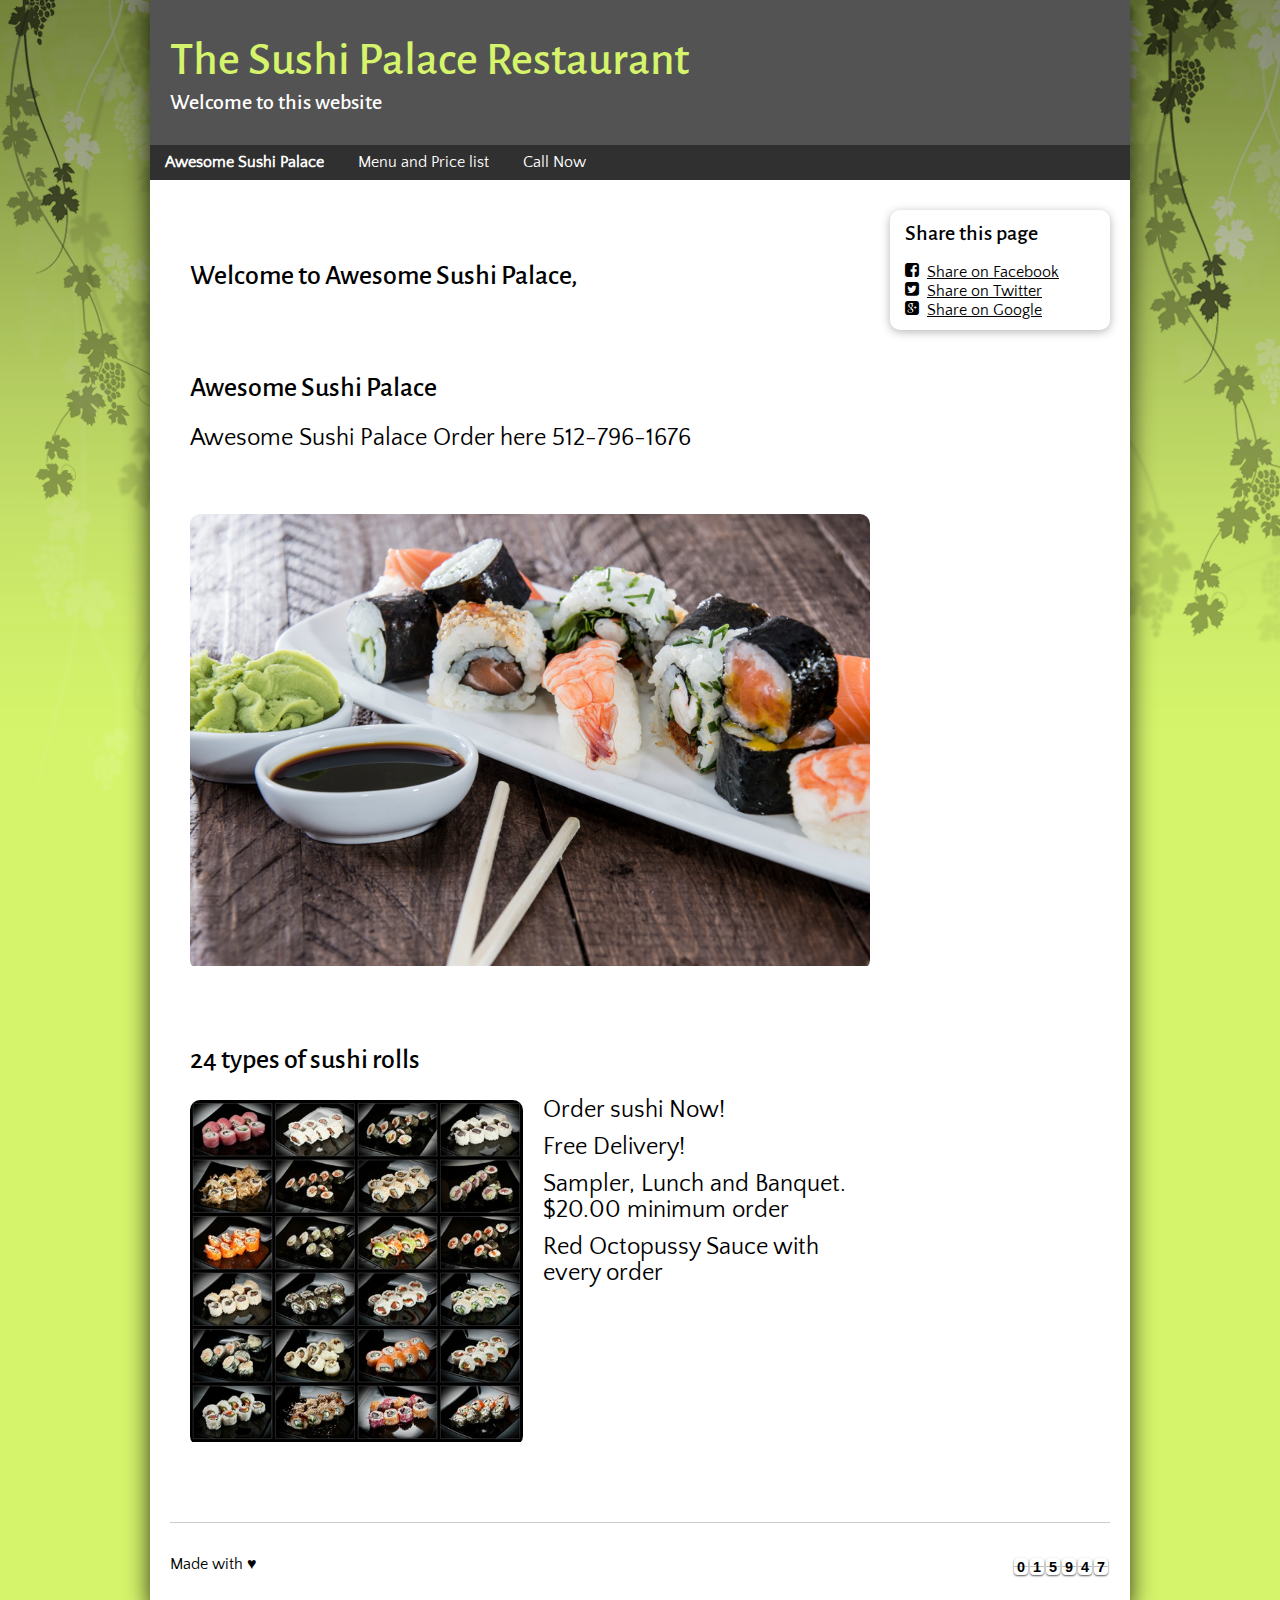
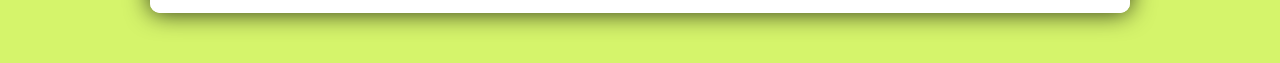
<file: web/index.html>
<!DOCTYPE html>
<html lang="en">

<head>
  <meta charset="UTF-8">
  <title>Awesome Sushi Palace</title>
  <link rel="stylesheet" href="css/_index.css">
</head>

<body>
  <div class="site-wrapper">
    <!-- this is the Header content -->
    <div class=" header-wrapper" id="header">
      <!-- this is the header wrapper -->
      <div class="container">
        <!-- these are the titles -->
        <div class="title-wrapper">
          <div class="title-wrapper-inner">
            <div class="title">
              <a href="index.html" class="title title-link">The Sushi Palace Restaurant</a>
            </div>
            <div class="subtitle">Welcome to this website</div>
          </div>
        </div>
      </div>
      <!-- this is the menu content -->
      <div class="navbar">
        <a class="active" href="index.html">Awesome Sushi Palace</a>
        <a href="menu.html">Menu and Price list</a>
        <a href="call.html">Call Now</a>
      </div>
    </div>
    <div class="content-wrapper" id="content">
      <div class="container">
        <div id="left" class="span9">
          <div class="wrapper">
            <div class="content">
              <div class="row-fluid layout5-row margins-topbottom padding-all">
                <div class="sections-wrapper">
                  <div class="span12">
                    <div class="section article margins-on">
                      <div class="heading wordwrapfix">
                        <h3>Welcome to Awesome Sushi Palace,</h3>
                      </div>
                    </div>
                  </div>
                </div>
              </div>
              <div class="row-fluid layout5-row margins-topbottom padding-all">
                <div class="sections-wrapper">
                  <div class="span12">
                    <div class="section article margins-on">
                      <div class="heading wordwrapfix">
                        <h3>Awesome Sushi Palace</h3>
                      </div>
                      <div class="content">
                        <p><span>Awesome Sushi Palace Order here 512-796-1676</span></p>
                      </div>
                    </div>
                  </div>
                </div>
              </div>
              <div class="row-fluid layout5-row margins-topbottom padding-all">
                <div class="sections-wrapper">
                  <div class="span12">
                    <div class="section article margins-on">
                      <div class="content">
                        <div class="img-simple span12">
                          <div class="image"><img src="images/sushi_01.jpg"></div>
                        </div>
                      </div>
                    </div>
                  </div>
                </div>
              </div>
              <div class="row-fluid layout5-row margins-topbottom padding-all">
                <div class="sections-wrapper">
                  <div class="span12">
                    <div class="section article margins-on">
                      <div class="heading wordwrapfix">
                        <h3>24 types of sushi rolls</h3>
                      </div>
                      <div class="content">
                        <div class="img-simple span6 pull-left">
                          <div class="image"><img src="images/sushi_02.jpg"></div>
                        </div>
                        <p><span>Order sushi Now!</span></p>
                        <p><span>Free Delivery!</span></p>
                        <p><span>Sampler, Lunch and Banquet. $20.00 minimum order</span></p>
                        <p><span>Red Octopussy Sauce with every order</span></p>
                      </div>
                    </div>
                  </div>
                </div>
              </div>
            </div>
          </div>
        </div>
        <div id="right" class="span3">
          <div class="sidebar">
            <div class="wrapper share-box">
              <div class="heading wordwrapfix">
                <h4>Share this page</h4>
              </div>
              <div class="content">
                <div>
                  <ul>
                    <li><a><i class="icon-facebook-sign"></i><span>Share on Facebook</span></a></li>
                    <li><a><i class="icon-twitter-sign"></i><span>Share on Twitter</span></a></li>
                    <li><a><i class="icon-google-plus"></i><span>Share on Google</span></a></li>
                  </ul>
                </div>
              </div>
            </div>
          </div>
        </div>
      </div>
    </div>

    <!-- this is the Footer content -->
    <div class=" footer-wrapper" id="footer">
      <!-- this is the footer wrapper -->
      <div class="container">
        <div class="footer-info">
          <div class="footer-info-text">
            Made with &hearts;
          </div>
        </div>
        <div class="footer-page-counter">
          <span class="footer-page-counter-item">0</span>
          <span class="footer-page-counter-item">1</span>
          <span class="footer-page-counter-item">5</span>
          <span class="footer-page-counter-item">9</span>
          <span class="footer-page-counter-item">4</span>
          <span class="footer-page-counter-item">7</span>
        </div>
      </div>
    </div>
  </div>
</body>

</html>
</file>
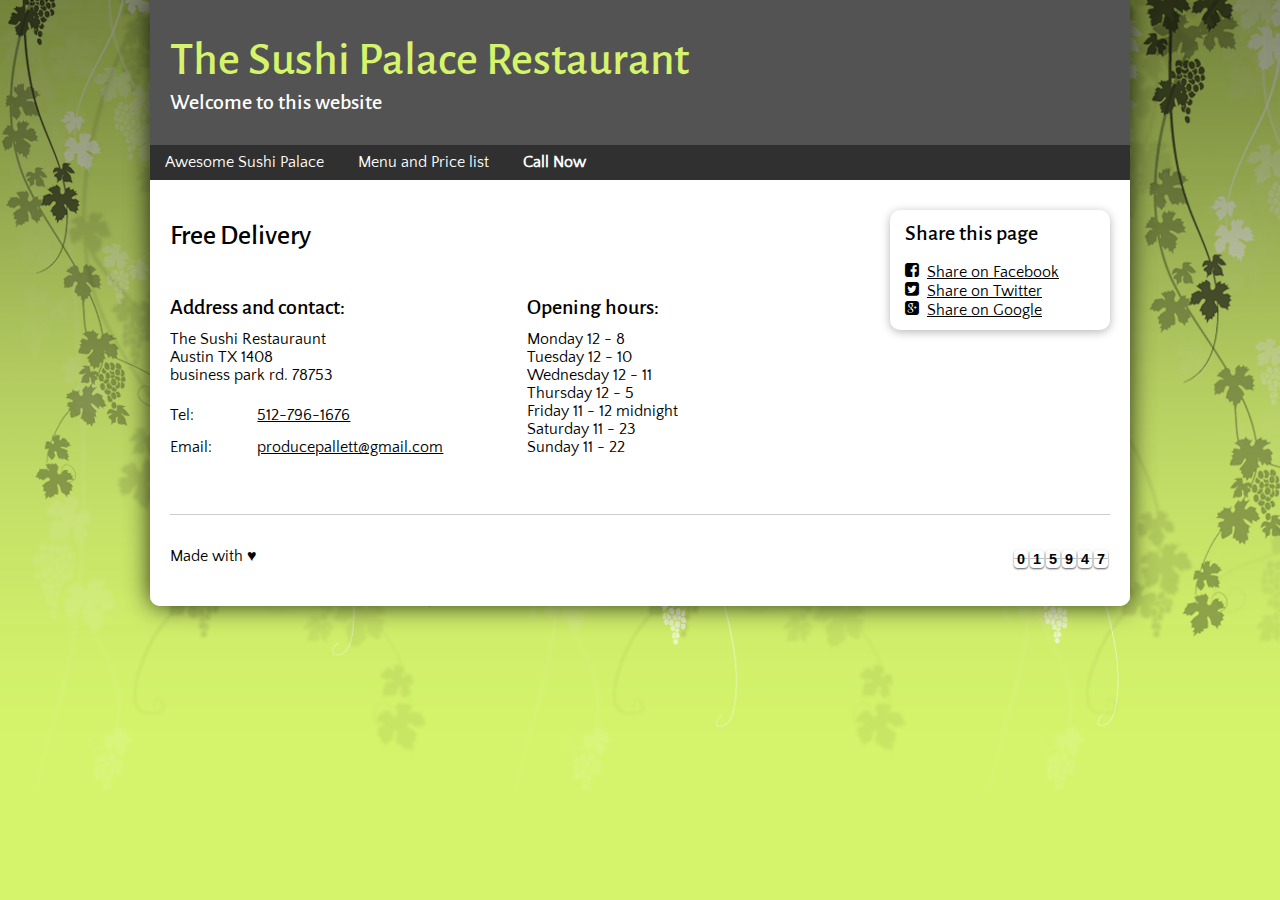
<file: web/call.html>
<!DOCTYPE html>
<html lang="en">

<head>
  <meta charset="UTF-8">
  <title>Awesome Sushi Palace</title>
  <link rel="stylesheet" href="css/_contact.css">
</head>

<body>
  <div class="site-wrapper">
    <!-- this is the Header content -->
    <div class=" header-wrapper" id="header">
      <!-- this is the header wrapper -->
      <div class="container">
        <!-- these are the titles -->
        <div class="title-wrapper">
          <div class="title-wrapper-inner">
            <div class="title">
              <a href="index.html" class="title title-link">The Sushi Palace Restaurant</a>
            </div>
            <div class="subtitle">Welcome to this website</div>
          </div>
        </div>
      </div>
      <!-- this is the menu content -->
      <div class="navbar">
        <a href="index.html">Awesome Sushi Palace</a>
        <a href="menu.html">Menu and Price list</a>
        <a class="active" href="call.html">Call Now</a>
      </div>
    </div>
    <div class="content-wrapper" id="content">
      <div class="container">
        <div id="left" class="span9">
          <div class="wrapper map-page">
            <div class="heading">
              <h1 class="page-title">Free Delivery</h1>
            </div>
            <div class="content">
              <div class="section">
                <div class="content">
                  <div class="row-fluid map-page-info">
                    <div class="span6">
                      <div class="item">
                        <div class="heading">
                          <h4 class="item-title map-page-title">Address and contact:</h4>
                        </div>
                        <div class="content">
                          <div class="country">
                            <p>The Sushi Restauraunt<br>Austin TX 1408<br>business park rd. 78753</p>
                          </div>
                          <div class="row-fluid">
                            <div class="span3">Tel:</div>
                            <div class="span9">
                              <a href="tel:512-796-1676">512-796-1676</a>
                            </div>
                          </div>
                          <div class="row-fluid">
                            <div class="span3">Email:</div>
                            <div class="span9"><a href="mailto:producepallett@gmail.com">producepallett@gmail.com</a></div>
                          </div>
                        </div>
                      </div>
                    </div>
                    <div class="span6">
                      <div class="item">
                        <div class="heading">
                          <h4 class="item-title map-page-title">Opening hours:</h4>
                        </div>
                        <div class="content">
                          <p>Monday 12 - 8<br>Tuesday 12 - 10<br>Wednesday 12 - 11<br>Thursday 12 - 5<br>Friday 11 - 12 midnight<br>Saturday 11 - 23<br>Sunday 11 - 22</p>
                        </div>
                      </div>
                    </div>
                  </div>
                </div>
              </div>
            </div>
          </div>
        </div>
        <div id="right" class="span3">
          <div class="sidebar">
            <div class="wrapper share-box">
              <div class="heading wordwrapfix">
                <h4>Share this page</h4>
              </div>
              <div class="content">
                <div>
                  <ul>
                    <li><a><i class="icon-facebook-sign"></i><span>Share on Facebook</span></a></li>
                    <li><a><i class="icon-twitter-sign"></i><span>Share on Twitter</span></a></li>
                    <li><a><i class="icon-google-plus"></i><span>Share on Google</span></a></li>
                  </ul>
                </div>
              </div>
            </div>
          </div>
        </div>
      </div>
    </div>

    <!-- this is the Footer content -->
    <div class=" footer-wrapper" id="footer">
      <!-- this is the footer wrapper -->
      <div class="container">
        <div class="footer-info">
          <div class="footer-info-text">
            Made with &hearts;
          </div>
        </div>
        <div class="footer-page-counter">
          <span class="footer-page-counter-item">0</span>
          <span class="footer-page-counter-item">1</span>
          <span class="footer-page-counter-item">5</span>
          <span class="footer-page-counter-item">9</span>
          <span class="footer-page-counter-item">4</span>
          <span class="footer-page-counter-item">7</span>
        </div>
      </div>
    </div>
  </div>
</body>

</html>
</file>
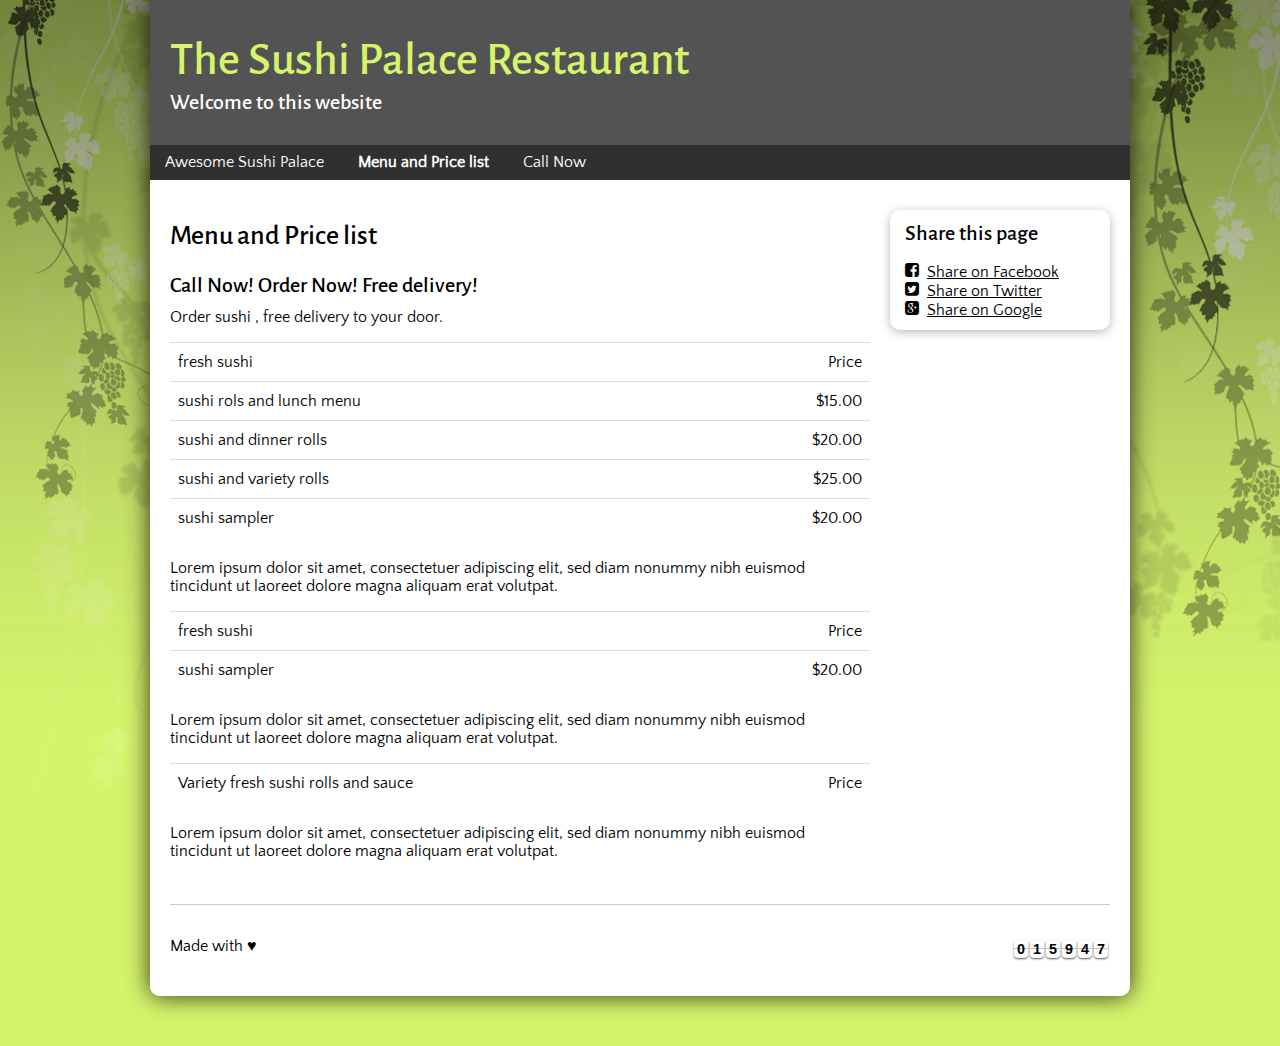
<file: web/menu.html>
<!DOCTYPE html>
<html lang="en">

<head>
  <meta charset="UTF-8">
  <title>Awesome Sushi Palace</title>
  <link rel="stylesheet" href="css/_menu.css">
</head>

<body>
  <div class="site-wrapper">
    <!-- this is the Header content -->
    <div class=" header-wrapper" id="header">
      <!-- this is the header wrapper -->
      <div class="container">
        <!-- these are the titles -->
        <div class="title-wrapper">
          <div class="title-wrapper-inner">
            <div class="title">
              <a href="index.html" class="title title-link">The Sushi Palace Restaurant</a>
            </div>
            <div class="subtitle">Welcome to this website</div>
          </div>
        </div>
      </div>
      <!-- this is the menu content -->
      <div class="navbar">
        <a href="index.html">Awesome Sushi Palace</a>
        <a class="active" href="menu.html">Menu and Price list</a>
        <a href="call.html">Call Now</a>
      </div>
    </div>
    <div class="content-wrapper" id="content">
      <div class="container">
        <div id="left" class="span9">
          <div class="wrapper list list-prices">
            <div class="heading">
              <h1 class="page-title">Menu and Price list</h1>
            </div>
            <div class="content">
              <div class="section">
                <div class="content">
                  <div class="span8">
                    <div class="item">
                      <div class="heading wordwrapfix">
                        <h4>Call Now! Order Now! Free delivery!</h4>
                      </div>
                      <div class="content">
                        <p>Order sushi , free delivery to your door.</p>
                      </div>
                    </div>
                  </div>
                </div>
              </div>
              <div class="section">
                <div class="content">
                  <table class="table">
                    <thead>
                      <tr>
                        <th>fresh sushi</th>
                        <th class="align-right">Price</th>
                      </tr>
                    </thead>
                    <tr>
                      <td>sushi rols and lunch menu</td>
                      <td class="align-right">$15.00</td>
                    </tr>
                    <tr>
                      <td>sushi and dinner rolls</td>
                      <td class="align-right">$20.00</td>
                    </tr>
                    <tr>
                      <td>sushi and variety rolls</td>
                      <td class="align-right">$25.00</td>
                    </tr>
                    <tr>
                      <td>sushi sampler</td>
                      <td class="align-right">$20.00</td>
                    </tr>
                  </table>
                  <p>Lorem ipsum dolor sit amet, consectetuer adipiscing elit, sed diam nonummy nibh euismod tincidunt
                    ut laoreet dolore magna aliquam erat volutpat.</p>
                </div>
              </div>
              <div class="section">
                <div class="content">
                  <table class="table">
                    <thead>
                      <tr>
                        <th>fresh sushi</th>
                        <th class="align-right">Price</th>
                      </tr>
                    </thead>
                    <tr>
                      <td>sushi sampler</td>
                      <td class="align-right">$20.00</td>
                    </tr>
                  </table>
                  <p>Lorem ipsum dolor sit amet, consectetuer adipiscing elit, sed diam nonummy nibh euismod tincidunt
                    ut laoreet dolore magna aliquam erat volutpat.</p>
                </div>
              </div>
              <div class="section">
                <div class="content">
                  <table class="table">
                    <thead>
                      <tr>
                        <th>Variety fresh sushi rolls and sauce</th>
                        <th class="align-right">Price</th>
                      </tr>
                    </thead>
                  </table>
                  <p>Lorem ipsum dolor sit amet, consectetuer adipiscing elit, sed diam nonummy nibh euismod tincidunt
                    ut laoreet dolore magna aliquam erat volutpat.</p>
                </div>
              </div>
            </div>
          </div>
        </div>
        <div id="right" class="span3">
          <div class="sidebar">
            <div class="wrapper share-box">
              <div class="heading wordwrapfix">
                <h4>Share this page</h4>
              </div>
              <div class="content">
                <div>
                  <ul>
                    <li><a><i class="icon-facebook-sign"></i><span>Share on Facebook</span></a></li>
                    <li><a><i class="icon-twitter-sign"></i><span>Share on Twitter</span></a></li>
                    <li><a><i class="icon-google-plus"></i><span>Share on Google</span></a></li>
                  </ul>
                </div>
              </div>
            </div>
          </div>
        </div>
      </div>
    </div>

    <!-- this is the Footer content -->
    <div class=" footer-wrapper" id="footer">
      <!-- this is the footer wrapper -->
      <div class="container">
        <div class="footer-info">
          <div class="footer-info-text">
            Made with &hearts;
          </div>
        </div>
        <div class="footer-page-counter">
          <span class="footer-page-counter-item">0</span>
          <span class="footer-page-counter-item">1</span>
          <span class="footer-page-counter-item">5</span>
          <span class="footer-page-counter-item">9</span>
          <span class="footer-page-counter-item">4</span>
          <span class="footer-page-counter-item">7</span>
        </div>
      </div>
    </div>
  </div>
</body>

</html>
</file>
<file: web/css/_index.css>
@font-face {
    font-family: 'Alegreya Sans';
    font-style: normal;
    font-weight: 500;
    src: local('Alegreya Sans Medium'), local('AlegreyaSans-Medium'), url(../fonts/alegreyasans.woff2) format('woff2');
}

@font-face {
    font-family: 'Quattrocento Sans';
    font-style: normal;
    font-weight: 400;
    src: local('Quattrocento Sans'), local('QuattrocentoSans'), url(../fonts/quattrocentosans.woff2) format('woff2');
}

@font-face {
    font-family: SimpleSite;
    src: url(../fonts/simplesite-webfont-2.ttf) format('truetype'), url(../fonts/simplesite-webfont-2.svg#simplesite) format('svg');
    font-weight: 400;
    font-style: normal
}

[class^=icon-],
[class*=" icon-"] {
    font-family: SimpleSite;
    font-weight: 400;
    font-style: normal;
}

[class^=icon-]::before,
[class*=" icon-"]::before {
    text-decoration: inherit;
    display: inline-block;
}

a [class^=icon-] {
    display: inline;
}

.icon-facebook-sign::before {
    content: '\e83c';
}

.icon-twitter-sign::before {
    content: '\e83d';
}

.icon-google-plus::before {
    content: '\e83b';
}

body {
    margin: 0;
    font-family: 'Quattrocento Sans', 'Arial', sans-serif;
    font-size: 16px;
    color: #000;
    letter-spacing: initial;
    position: relative;
    background-color: #d5f46b;
    background-image: url(../images/wine.png);
    background-repeat: repeat-x;
    background-position: 0 0;
    background-attachment: scroll;
    background-size: auto;
}

.site-wrapper {
    background-color: #fff;
    min-width: 980px;
    width: 980px;
    max-width: 980px;
    padding: 0;
    margin: 0 auto 50px auto;
    border-top: none;
    border-radius: 0 0 10px 10px;
    box-shadow: 0 0 24px rgba(0, 0, 0, .8);
}

.header-wrapper {
    color: #fff;
    background-color: #535353;
}

.container {
    padding: 0 20px 0 20px;
    overflow: auto;
}

.container::before .container::after {
    clear: both;
}

.title-wrapper {
    padding: 30px 0;
}

.header-wrapper .title-wrapper .title {
    color: #d5f46b;
    font-family: 'Alegreya Sans', Arial, sans-serif;
    font-size: 47px;
    line-height: 47px;
    padding: 6px 0;
}

.header-wrapper .title-wrapper .subtitle {
    color: #fff;
    font-family: 'Alegreya Sans', Arial, sans-serif;
    font-size: 22px;
    line-height: 22px;
    padding: 2px 0;
}

a.title {
    text-decoration: none;
}

a.title:hover {
    text-decoration: underline;
}

.header-wrapper .navbar {
    position: relative;
}

.navbar {
    font-family: 'Quattrocento Sans', Arial, sans-serif;
    font-size: 16px;
    background-color: #303030;
}

.navbar a {
    display: inline-block;
    color: #fff;
    text-decoration: none;
    padding: 0 15px;
    line-height: 35px;
}

.navbar a:hover {
    text-decoration: underline;
}

.navbar a.active {
    font-weight: 700;
}

.content-wrapper {
    overflow: auto;
}

.content-wrapper>.container {
    display: block;
}

.content-wrapper>.container>div {
    padding: 30.4px 0 22px 0;
    display: block;
    float: left;
}

.span9 {
    width: 74.46808511%;
}

.span3 {
    width: 23.40425532%;
}

#left {
    margin-left: 0;
}

#right {
    margin-left: 2.12765957%;
}

.wrapper>.heading h4,
.section>.heading h4,
.sidebar .wrapper>.heading h4,
.sidebar .section>.heading h4 {
    font-family: 'Alegreya Sans', Arial, sans-serif;
    font-size: 22px;
    line-height: 24px;
    font-weight: 400;
}

.wrapper>.heading h3,
.section>.heading h3,
.sidebar .wrapper>.heading h3,
.sidebar .section>.heading h3,
.wrapper>.heading h4,
.section>.heading h4,
.sidebar .wrapper>.heading h4,
.sidebar .section>.heading h4 {
    margin: 0
}

.wrapper>.heading {
    padding: 9.6px 0;
}

.span6 {
    float: left;
    width: 48.93617021%;
}

img {
    max-width: 100%;
    height: auto;
}

div.img-simple {
    background: 0 0;
    padding: 0;
    margin: 3px 0 8px;
}

div.img-simple.pull-left {
    margin-top: 3px!important;
    margin-right: 20px!important;
}

div.img-simple .image {
    overflow: hidden;
    display: inline-block;
    border-radius: 10px;
    max-width: 100%;
}

p {
    margin: 0 0 11px;
}

.section {
    margin-top: 16px;
    overflow: auto;
}

.wrapper>.content> :last-child,
.section>.content> :last-child,
.sidebar .wrapper>.content> :last-child,
.sidebar .section>.content> :last-child {
    margin-bottom: 0;
}

.sidebar .wrapper {
    background: #fff;
    box-shadow: 0 2px 10px rgba(0, 0, 0, .29);
    border-radius: 10px;
}

.sidebar .wrapper>.heading {
    margin: 0;
    padding: 11px 15px;
}

.sidebar .wrapper>.content {
    margin: 0;
    padding: 11px 15px;
}

.sidebar .wrapper>.heading+.content {
    padding-top: 5.5px;
}

.sidebar .share-box ul {
    list-style: none;
    margin: 0;
    padding: 0;
}

.content-wrapper a,
.sidebar a {
    color: #000;
    text-decoration: underline;
}

.sidebar .share-box ul>li>a>i {
    text-decoration: none !important;
    line-height: normal;
}

.sidebar .share-box ul>li i+span {
    margin-left: 8px;
}

.footer-wrapper {
    color: #000;
    background-color: #fff;
    height: auto;
    border-radius: 0 0 10px 10px;
}

.footer-wrapper>.container {
    border-top: 1px solid rgba(0, 0, 0, .2);
    padding: 32px 0 22px 0;
    margin: 0 20px;
}

.footer-wrapper .footer-info {
    float: left;
    max-width: 75%;
    font-size: 16px;
}

.footer-wrapper .footer-page-counter {
    float: right;
    margin: 0 0 16px 0;
}

.footer-wrapper .footer-page-counter .footer-page-counter-item {
    background: #fff;
    font-size: 14.4px;
    font-family: Arial, sans-serif;
    line-height: 14.4px;
    padding: 2px 2px 1px;
    margin: 3px 2px 0 0;
    border: solid 0 #000;
    border-radius: 4px;
    box-shadow: 0 1px 2px #595959;
    float: left;
    text-align: center;
    font-weight: 700;
    width: 10px;
    position: relative;
}

.footer-wrapper .footer-page-counter .footer-page-counter-item::before {
    content: "";
    display: block;
    height: 1px;
    position: absolute;
    top: 52%;
    left: 0;
    margin-top: -1px;
    background: rgba(0, 0, 0, .25);
    width: 100%;
}

.row-fluid [class*="span"] {
    display: block;
    min-height: 32px;
    float: left;
    margin-left: 2.12765957%;
}

.row-fluid [class*="span"]:first-child {
    margin-left: 0;
}

body .wrapper .content .row-fluid {
    width: 100%;
    overflow: auto;
}

body .wrapper .content .row-fluid.padding-all {
    margin-left: 20px;
}

body .row-fluid.margins-topbottom {
    margin: 20px 0px;
}

.row-fluid .span12 {
    width: 100%;
}

body .section.margins-on {
    padding: 20px 20px 20px 0;
    margin: 0;
}

.section>.heading {
    font-size: 20px;
    padding: 9.6px 0;
    margin: 0;
}

h3 {
    font-family: 'Alegreya Sans', Arial, sans-serif;
    font-size: 28px;
    font-weight: 500;
    line-height: 32.8px;
}

.section>.heading h3 {
    font-family: 'Alegreya Sans', Arial, sans-serif;
    font-weight: 500;
    line-height: 32.8px;
}

p>span {
    font-size: 24px;
}

.wordwrapfix {
    word-wrap: break-word;
}

.section:first-child>.heading+.content {
    padding-top: 11px;
}

.section:last-child {
    border-bottom: 0;
}

.wrapper>.heading+.content {
    padding-top: 11px;
}

.wrapper>.content {
    padding: 22px 0;
    margin: 0
}

.section:first-child {
    padding-top: 0;
    margin-top: 0;
}

body .content-wrapper .wrapper>.content:first-child {
    padding-top: 0;
}
</file>
<file: web/css/_contact.css>
@font-face {
    font-family: 'Alegreya Sans';
    font-style: normal;
    font-weight: 500;
    src: local('Alegreya Sans Medium'), local('AlegreyaSans-Medium'), url(../fonts/alegreyasans.woff2) format('woff2');
}

@font-face {
    font-family: 'Quattrocento Sans';
    font-style: normal;
    font-weight: 400;
    src: local('Quattrocento Sans'), local('QuattrocentoSans'), url(../fonts/quattrocentosans.woff2) format('woff2');
}

@font-face {
    font-family: SimpleSite;
    src: url(../fonts/simplesite-webfont-2.ttf) format('truetype'), url(../fonts/simplesite-webfont-2.svg#simplesite) format('svg');
    font-weight: 400;
    font-style: normal
}

[class^=icon-],
[class*=" icon-"] {
    font-family: SimpleSite;
    font-weight: 400;
    font-style: normal;
}

[class^=icon-]::before,
[class*=" icon-"]::before {
    text-decoration: inherit;
    display: inline-block;
}

a [class^=icon-] {
    display: inline;
}

.icon-facebook-sign::before {
    content: '\e83c';
}

.icon-twitter-sign::before {
    content: '\e83d';
}

.icon-google-plus::before {
    content: '\e83b';
}

body {
    margin: 0;
    font-family: 'Quattrocento Sans', 'Arial', sans-serif;
    font-size: 16px;
    color: #000;
    letter-spacing: initial;
    position: relative;
    background-color: #d5f46b;
    background-image: url(../images/wine.png);
    background-repeat: repeat-x;
    background-position: 0 0;
    background-attachment: scroll;
    background-size: auto;
}

.site-wrapper {
    background-color: #fff;
    min-width: 980px;
    width: 980px;
    max-width: 980px;
    padding: 0;
    margin: 0 auto 50px auto;
    border-top: none;
    border-radius: 0 0 10px 10px;
    box-shadow: 0 0 24px rgba(0, 0, 0, .8);
}

.header-wrapper {
    color: #fff;
    background-color: #535353;
}

.container {
    padding: 0 20px 0 20px;
    overflow: auto;
}

.container::before .container::after {
    clear: both;
}

.title-wrapper {
    padding: 30px 0;
}

.header-wrapper .title-wrapper .title {
    color: #d5f46b;
    font-family: 'Alegreya Sans', Arial, sans-serif;
    font-size: 47px;
    line-height: 47px;
    padding: 6px 0;
}

.header-wrapper .title-wrapper .subtitle {
    color: #fff;
    font-family: 'Alegreya Sans', Arial, sans-serif;
    font-size: 22px;
    line-height: 22px;
    padding: 2px 0;
}

a.title {
    text-decoration: none;
}

a.title:hover {
    text-decoration: underline;
}

.header-wrapper .navbar {
    position: relative;
}

.navbar {
    font-family: 'Quattrocento Sans', Arial, sans-serif;
    font-size: 16px;
    background-color: #303030;
}

.navbar a {
    display: inline-block;
    color: #fff;
    text-decoration: none;
    padding: 0 15px;
    line-height: 35px;
}

.navbar a:hover {
    text-decoration: underline;
}

.navbar a.active {
    font-weight: 700;
}

.content-wrapper {
    overflow: auto;
}

.content-wrapper>.container {
    display: block;
}

.content-wrapper>.container>div {
    padding: 30.4px 0 22px 0;
    display: block;
    float: left;
}

.span9 {
    width: 74.46808511%;
}

.span3 {
    width: 23.40425532%;
}

#left {
    margin-left: 0;
}

#right {
    margin-left: 2.12765957%;
}

.wrapper>.heading h4,
.section>.heading h4,
.sidebar .wrapper>.heading h4,
.sidebar .section>.heading h4 {
    font-family: 'Alegreya Sans', Arial, sans-serif;
    font-size: 22px;
    line-height: 24px;
    font-weight: 400;
}

.wrapper>.heading h1,
.section>.heading h1,
.item>.heading h1,
.sidebar .wrapper>.heading h1,
.sidebar .section>.heading h1,
.wrapper>.heading h4,
.section>.heading h4,
.item>.heading h4,
.sidebar .wrapper>.heading h4,
.sidebar .section>.heading h4 {
    margin: 0
}

.wrapper>.heading h1 {
    font-family: 'Alegreya Sans', Arial, sans-serif;
    font-weight: 500;
    line-height: 32.8px;
}

.item>.heading h4 {
    font-family: 'Alegreya Sans', Arial, sans-serif;
    font-size: 22px;
    line-height: 24px;
    font-weight: 500;
}

.wrapper>.heading {
    padding: 9.6px 0;
}

.page-title {
    font-size: 28px;
}

.item {
    margin-top: 0;
    padding-top: 0;
    overflow: auto;
}

.item>.heading {
    padding: 0;
    margin: 0 0 11px;
}

.item>.heading h4 {
    padding: 0;
}

.item>.heading h4 a {
    font-size: 22px;
    font-weight: 800;
    line-height: 24px;
}

.span6 {
    float: left;
    width: 48.93617021%;
}

p {
    margin: 0 0 11px;
}

.section {
    margin-top: 16px;
    overflow: auto;
}

.wrapper>.content> :last-child,
.section>.content> :last-child,
.item>.content> :last-child,
.sidebar .wrapper>.content> :last-child,
.sidebar .section>.content> :last-child {
    margin-bottom: 0;
}

.sidebar .wrapper {
    background: #fff;
    box-shadow: 0 2px 10px rgba(0, 0, 0, .29);
    border-radius: 10px;
}

.sidebar .wrapper>.heading {
    margin: 0;
    padding: 11px 15px;
}

.sidebar .wrapper>.content {
    margin: 0;
    padding: 11px 15px;
}

.sidebar .wrapper>.heading+.content {
    padding-top: 5.5px;
}

.sidebar .share-box ul {
    list-style: none;
    margin: 0;
    padding: 0;
}

.content-wrapper a,
.sidebar a {
    color: #000;
    text-decoration: underline;
}

.sidebar .share-box ul>li>a>i {
    text-decoration: none !important;
    line-height: normal;
}

.sidebar .share-box ul>li i+span {
    margin-left: 8px;
}

.footer-wrapper {
    color: #000;
    background-color: #fff;
    height: auto;
    border-radius: 0 0 10px 10px;
}

.footer-wrapper>.container {
    border-top: 1px solid rgba(0, 0, 0, .2);
    padding: 32px 0 22px 0;
    margin: 0 20px;
}

.footer-wrapper .footer-info {
    float: left;
    max-width: 75%;
    font-size: 16px;
}

.footer-wrapper .footer-page-counter {
    float: right;
    margin: 0 0 16px 0;
}

.footer-wrapper .footer-page-counter .footer-page-counter-item {
    background: #fff;
    font-size: 14.4px;
    font-family: Arial, sans-serif;
    line-height: 14.4px;
    padding: 2px 2px 1px;
    margin: 3px 2px 0 0;
    border: solid 0 #000;
    border-radius: 4px;
    box-shadow: 0 1px 2px #595959;
    float: left;
    text-align: center;
    font-weight: 700;
    width: 10px;
    position: relative;
}

.footer-wrapper .footer-page-counter .footer-page-counter-item::before {
    content: "";
    display: block;
    height: 1px;
    position: absolute;
    top: 52%;
    left: 0;
    margin-top: -1px;
    background: rgba(0, 0, 0, .25);
    width: 100%;
}

.row-fluid [class*="span"] {
    display: block;
    min-height: 32px;
    float: left;
    margin-left: 2.12765957%;
}

.row-fluid [class*="span"]:first-child {
    margin-left: 0;
}

body .wrapper .content .row-fluid {
    width: 100%;
}

.section>.heading {
    font-size: 20px;
    padding: 9.6px 0;
    margin: 0;
}

p>span {
    font-size: 24px;
}

.wordwrapfix {
    word-wrap: break-word;
}

.section:first-child>.heading+.content {
    padding-top: 11px;
}

.section:last-child {
    border-bottom: 0;
}

.wrapper>.heading+.content {
    padding-top: 11px;
}

.wrapper>.content {
    padding: 22px 0;
    margin: 0
}

.section:first-child {
    padding-top: 0;
    margin-top: 0;
}

body .content-wrapper .wrapper>.content:first-child {
    padding-top: 0;
}

.map-page .map-page-info {
    margin-top: 22px;
}

.map-page .map-page-info .country {
    padding-bottom: 11px;
}
</file>
<file: web/css/_menu.css>
@font-face {
    font-family: 'Alegreya Sans';
    font-style: normal;
    font-weight: 500;
    src: local('Alegreya Sans Medium'), local('AlegreyaSans-Medium'), url(../fonts/alegreyasans.woff2) format('woff2');
}

@font-face {
    font-family: 'Quattrocento Sans';
    font-style: normal;
    font-weight: 400;
    src: local('Quattrocento Sans'), local('QuattrocentoSans'), url(../fonts/quattrocentosans.woff2) format('woff2');
}

@font-face {
    font-family: SimpleSite;
    src: url(../fonts/simplesite-webfont-2.ttf) format('truetype'), url(../fonts/simplesite-webfont-2.svg#simplesite) format('svg');
    font-weight: 400;
    font-style: normal
}

[class^=icon-],
[class*=" icon-"] {
    font-family: SimpleSite;
    font-weight: 400;
    font-style: normal;
}

[class^=icon-]::before,
[class*=" icon-"]::before {
    text-decoration: inherit;
    display: inline-block;
}

a [class^=icon-] {
    display: inline;
}

.icon-facebook-sign::before {
    content: '\e83c';
}

.icon-twitter-sign::before {
    content: '\e83d';
}

.icon-google-plus::before {
    content: '\e83b';
}

body {
    margin: 0;
    font-family: 'Quattrocento Sans', 'Arial', sans-serif;
    font-size: 16px;
    color: #000;
    letter-spacing: initial;
    position: relative;
    background-color: #d5f46b;
    background-image: url(../images/wine.png);
    background-repeat: repeat-x;
    background-position: 0 0;
    background-attachment: scroll;
    background-size: auto;
}

.site-wrapper {
    background-color: #fff;
    min-width: 980px;
    width: 980px;
    max-width: 980px;
    padding: 0;
    margin: 0 auto 50px auto;
    border-top: none;
    border-radius: 0 0 10px 10px;
    box-shadow: 0 0 24px rgba(0, 0, 0, .8);
}

.header-wrapper {
    color: #fff;
    background-color: #535353;
}

.container {
    padding: 0 20px 0 20px;
    overflow: auto;
}

.container::before .container::after {
    clear: both;
}

.title-wrapper {
    padding: 30px 0;
}

.header-wrapper .title-wrapper .title {
    color: #d5f46b;
    font-family: 'Alegreya Sans', Arial, sans-serif;
    font-size: 47px;
    line-height: 47px;
    padding: 6px 0;
}

.header-wrapper .title-wrapper .subtitle {
    color: #fff;
    font-family: 'Alegreya Sans', Arial, sans-serif;
    font-size: 22px;
    line-height: 22px;
    padding: 2px 0;
}

a.title {
    text-decoration: none;
}

a.title:hover {
    text-decoration: underline;
}

.header-wrapper .navbar {
    position: relative;
}

.navbar {
    font-family: 'Quattrocento Sans', Arial, sans-serif;
    font-size: 16px;
    background-color: #303030;
}

.navbar a {
    display: inline-block;
    color: #fff;
    text-decoration: none;
    padding: 0 15px;
    line-height: 35px;
}

.navbar a:hover {
    text-decoration: underline;
}

.navbar a.active {
    font-weight: 700;
}

.content-wrapper {
    overflow: auto;
}

.content-wrapper>.container {
    display: block;
}

.content-wrapper>.container>div {
    padding: 30.4px 0 22px 0;
    display: block;
    float: left;
}

.span9 {
    width: 74.46808511%;
}

.span3 {
    width: 23.40425532%;
}

#left {
    margin-left: 0;
}

#right {
    margin-left: 2.12765957%;
}

.wrapper>.heading h4,
.section>.heading h4,
.sidebar .wrapper>.heading h4,
.sidebar .section>.heading h4 {
    font-family: 'Alegreya Sans', Arial, sans-serif;
    font-size: 22px;
    line-height: 24px;
    font-weight: 400;
}

.wrapper>.heading h1,
.section>.heading h1,
.item>.heading h1,
.sidebar .wrapper>.heading h1,
.sidebar .section>.heading h1,
.wrapper>.heading h4,
.section>.heading h4,
.item>.heading h4,
.sidebar .wrapper>.heading h4,
.sidebar .section>.heading h4 {
    margin: 0
}

.wrapper>.heading h1 {
    font-family: 'Alegreya Sans', Arial, sans-serif;
    font-weight: 500;
    line-height: 32.8px;
}

.item>.heading h4 {
    font-family: 'Alegreya Sans', Arial, sans-serif;
    font-size: 22px;
    line-height: 24px;
    font-weight: 500;
}

.wrapper>.heading {
    padding: 9.6px 0;
}

.page-title {
    font-size: 28px;
}

.item {
    margin-top: 0;
    padding-top: 0;
    overflow: auto;
}

.item>.heading {
    padding: 0;
    margin: 0 0 11px;
}

.item>.heading h4 {
    padding: 0;
}

.item>.heading h4 a {
    font-size: 22px;
    font-weight: 800;
    line-height: 24px;
}

p {
    margin: 0 0 11px;
}

.section {
    margin-top: 16px;
    overflow: auto;
}

.wrapper>.content> :last-child,
.section>.content> :last-child,
.item>.content> :last-child,
.sidebar .wrapper>.content> :last-child,
.sidebar .section>.content> :last-child {
    margin-bottom: 0;
}

.sidebar .wrapper {
    background: #fff;
    box-shadow: 0 2px 10px rgba(0, 0, 0, .29);
    border-radius: 10px;
}

.sidebar .wrapper>.heading {
    margin: 0;
    padding: 11px 15px;
}

.sidebar .wrapper>.content {
    margin: 0;
    padding: 11px 15px;
}

.sidebar .wrapper>.heading+.content {
    padding-top: 5.5px;
}

.sidebar .share-box ul {
    list-style: none;
    margin: 0;
    padding: 0;
}

.content-wrapper a,
.sidebar a {
    color: #000;
    text-decoration: underline;
}

.sidebar .share-box ul>li>a>i {
    text-decoration: none !important;
    line-height: normal;
}

.sidebar .share-box ul>li i+span {
    margin-left: 8px;
}

.footer-wrapper {
    color: #000;
    background-color: #fff;
    height: auto;
    border-radius: 0 0 10px 10px;
}

.footer-wrapper>.container {
    border-top: 1px solid rgba(0, 0, 0, .2);
    padding: 32px 0 22px 0;
    margin: 0 20px;
}

.footer-wrapper .footer-info {
    float: left;
    max-width: 75%;
    font-size: 16px;
}

.footer-wrapper .footer-page-counter {
    float: right;
    margin: 0 0 16px 0;
}

.footer-wrapper .footer-page-counter .footer-page-counter-item {
    background: #fff;
    font-size: 14.4px;
    font-family: Arial, sans-serif;
    line-height: 14.4px;
    padding: 2px 2px 1px;
    margin: 3px 2px 0 0;
    border: solid 0 #000;
    border-radius: 4px;
    box-shadow: 0 1px 2px #595959;
    float: left;
    text-align: center;
    font-weight: 700;
    width: 10px;
    position: relative;
}

.footer-wrapper .footer-page-counter .footer-page-counter-item::before {
    content: "";
    display: block;
    height: 1px;
    position: absolute;
    top: 52%;
    left: 0;
    margin-top: -1px;
    background: rgba(0, 0, 0, .25);
    width: 100%;
}

.section>.heading {
    font-size: 20px;
    padding: 9.6px 0;
    margin: 0;
}

p>span {
    font-size: 24px;
}

.wordwrapfix {
    word-wrap: break-word;
}

.section:first-child>.heading+.content {
    padding-top: 11px;
}

.section:last-child {
    border-bottom: 0;
}

.wrapper>.heading+.content {
    padding-top: 11px;
}

.wrapper>.content {
    padding: 22px 0;
    margin: 0
}

.section:first-child {
    padding-top: 0;
    margin-top: 0;
}

table {
    width: 100%;
    max-width: 100%;
    table-layout: fixed;
    background-color: rgba(0, 0, 0, 0);
    border-collapse: collapse;
    border-spacing: 0;
}

.table {
    width: 100%;
    margin-bottom: 22px;
}

.table thead th {
    vertical-align: bottom;
}

.table th {
    font-weight: 400;
}

.table th,
table td {
    padding: 8px;
    line-height: 22px;
    text-align: left;
    border-top: 1px solid #ddd;
}

.table th.align-right,
.table td.align-right {
    text-align: right;
}

body .content-wrapper .wrapper>.content:first-child {
    padding-top: 0;
}
</file>
